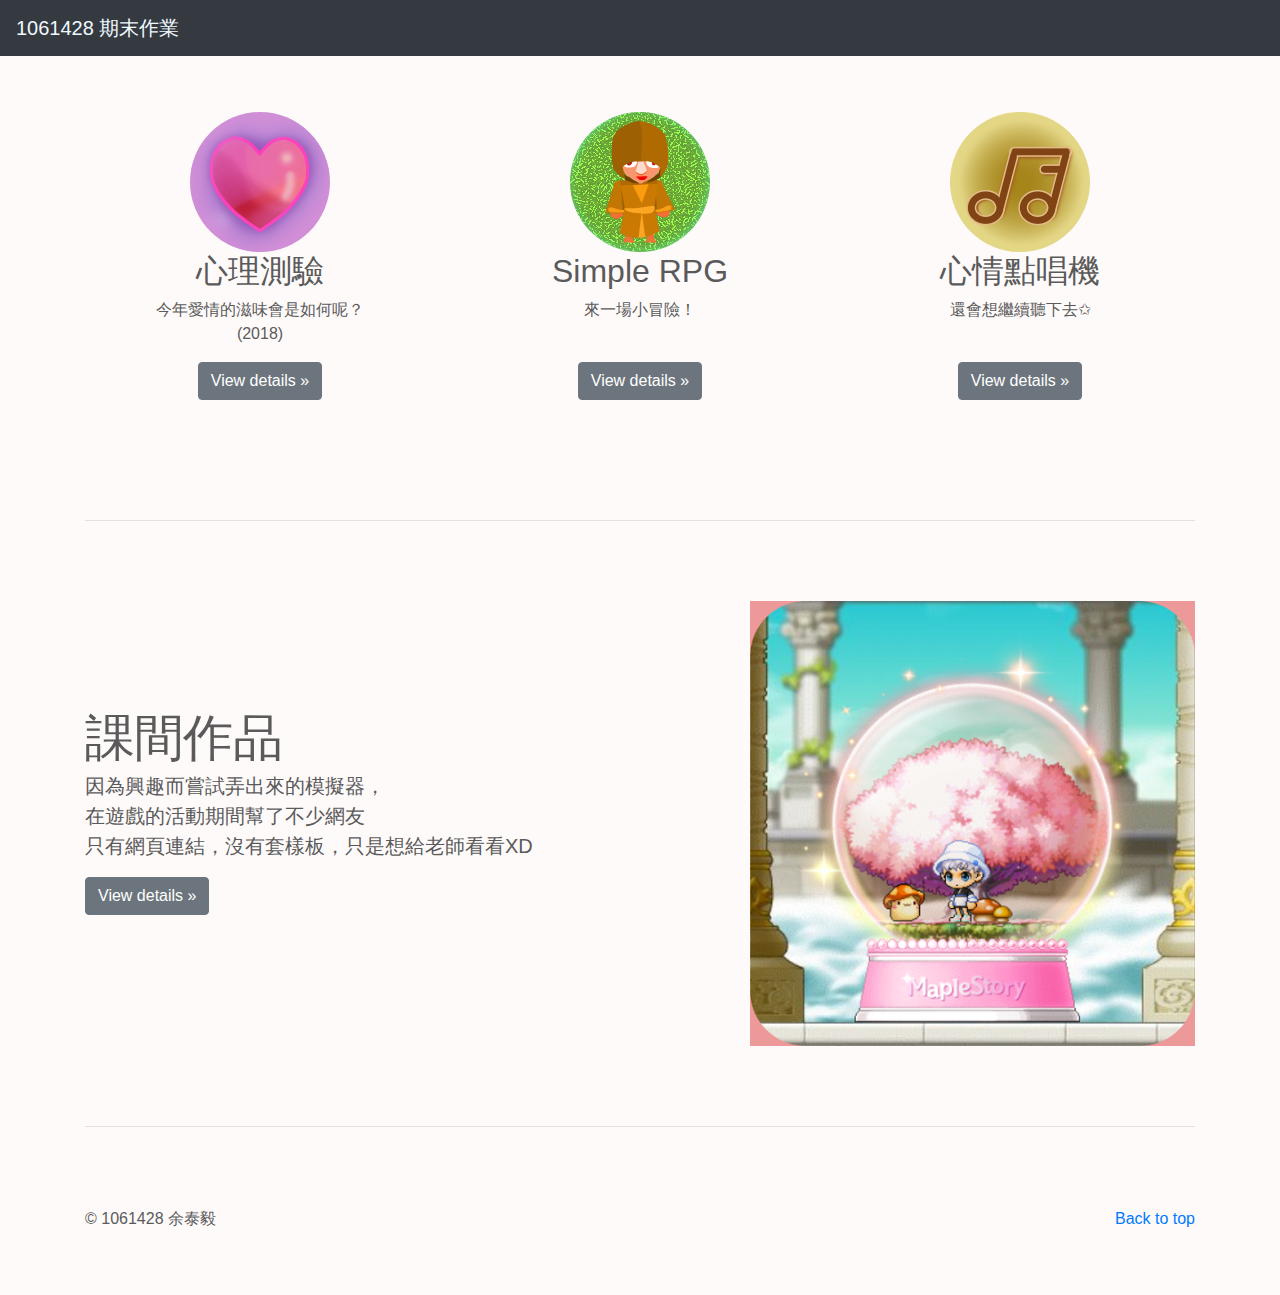
<file: index.html>
<!doctype html>
<html lang="en">
  <head>
    <meta charset="utf-8">
    <meta name="viewport" content="width=device-width, initial-scale=1, shrink-to-fit=no">
    <meta name="description" content="">
    <meta name="author" content="">
    <link rel="icon" href="favicon.ico">

    <title>1061428 Final Proje</title>

    <!-- Bootstrap core CSS -->
    <link href="dist/css/bootstrap.min.css" rel="stylesheet">

    <!-- Custom styles for this template -->
    <link href="carousel.css" rel="stylesheet">
  </head>
  <body style="background-color: snow">
    <header>
      
     <nav class="navbar navbar-expand-md navbar-dark fixed-top bg-dark">
        <a class="navbar-brand" style="color:aliceblue">1061428 期末作業</a>
         <!--<button class="navbar-toggler" type="button" data-toggle="collapse" data-target="#navbarCollapse" aria-controls="navbarCollapse" aria-expanded="false" aria-label="Toggle navigation">
          <span class="navbar-toggler-icon"></span>
        </button>
        <div class="collapse navbar-collapse" id="navbarCollapse">
          <ul class="navbar-nav mr-auto">
            <li class="nav-item active">
              <a class="nav-link" href="#">Home <span class="sr-only">(current)</span></a>
            </li>
            <li class="nav-item">
              <a class="nav-link" href="#">Link</a>
            </li>
            <li class="nav-item">
              <a class="nav-link disabled" href="#">Disabled</a>
            </li>
          </ul>
          <form class="form-inline mt-2 mt-md-0">
            <input class="form-control mr-sm-2" type="text" placeholder="Search" aria-label="Search">
            <button class="btn btn-outline-success my-2 my-sm-0" type="submit">Search</button>
          </form>
        </div>
      </nav>-->
    </header>

    <main role="main">

      <div id="myCarousel" class="carousel slide">
        <!--<ol class="carousel-indicators">
          <li data-target="#myCarousel" data-slide-to="0" class="active"></li>
          <li data-target="#myCarousel" data-slide-to="1"></li>
          <li data-target="#myCarousel" data-slide-to="2"></li>
        </ol>-->
        <!--
        <div class="carousel-inner">
          <div class="carousel-item active">
            <img class="first-slide" src="[data-uri]" alt="First slide">
            <div class="container">
              <div class="carousel-caption text-left">
                <h1>Example headline.</h1>
                <p>Cras justo odio, dapibus ac facilisis in, egestas eget quam. Donec id elit non mi porta gravida at eget metus. Nullam id dolor id nibh ultricies vehicula ut id elit.</p>
                <p><a class="btn btn-lg btn-primary" href="#" role="button">Sign up today</a></p>
              </div>
            </div>
          </div>
          <div class="carousel-item">
            <img class="second-slide" src="[data-uri]" alt="Second slide">
            <div class="container">
              <div class="carousel-caption">
                <h1>Another example headline.</h1>
                <p>Cras justo odio, dapibus ac facilisis in, egestas eget quam. Donec id elit non mi porta gravida at eget metus. Nullam id dolor id nibh ultricies vehicula ut id elit.</p>
                <p><a class="btn btn-lg btn-primary" href="#" role="button">Learn more</a></p>
              </div>
            </div>
          </div>
          <div class="carousel-item">
            <img class="third-slide" src="[data-uri]" alt="Third slide">
            <div class="container">
              <div class="carousel-caption text-right">
                <h1>One more for good measure.</h1>
                <p>Cras justo odio, dapibus ac facilisis in, egestas eget quam. Donec id elit non mi porta gravida at eget metus. Nullam id dolor id nibh ultricies vehicula ut id elit.</p>
                <p><a class="btn btn-lg btn-primary" href="#" role="button">Browse gallery</a></p>
              </div>
            </div>
          </div>
        </div>
        <a class="carousel-control-prev" href="#myCarousel" role="button" data-slide="prev">
          <span class="carousel-control-prev-icon" aria-hidden="true"></span>
          <span class="sr-only">Previous</span>
        </a>
        <a class="carousel-control-next" href="#myCarousel" role="button" data-slide="next">
          <span class="carousel-control-next-icon" aria-hidden="true"></span>
          <span class="sr-only">Next</span>
        </a>-->
      </div>


      <!-- Marketing messaging and featurettes
      ================================================== -->
      <!-- Wrap the rest of the page in another container to center all the content. -->

      <div class="container marketing">

        <!-- Three columns of text below the carousel -->
        <div class="row">
          <div class="col-lg-4">
            <!--<img class="rounded-circle" src="[data-uri]" alt="Generic placeholder image" width="140" height="140">-->
            <img class="rounded-circle" src="img/heart.png"  alt="Generic placeholder image" width="140" height="140">
            <h2>心理測驗</h2>
            <p>今年愛情的滋味會是如何呢？<br>(2018)</p>
            <p><a class="btn btn-secondary" href="mind_quiz/index2.html" role="button">View details &raquo;</a></p>
          </div><!-- /.col-lg-4 -->
          <div class="col-lg-4">
            <!--<img class="rounded-circle" src="[data-uri]" alt="Generic placeholder image" width="140" height="140">-->
            <img class="rounded-circle" src="img/rpg.png"  alt="Generic placeholder image" width="140" height="140">
            <h2>Simple RPG</h2>
            <p>來一場小冒險！<br><br></p>
            <p><a class="btn btn-secondary" href="simple_rpg/index2.html" role="button">View details &raquo;</a></p>
          </div><!-- /.col-lg-4 -->
          <div class="col-lg-4">
            <!--<img class="rounded-circle" src="[data-uri]" alt="Generic placeholder image" width="140" height="140">-->
            <img class="rounded-circle" src="img/music.png"  alt="Generic placeholder image" width="140" height="140">
            <h2>心情點唱機</h2>
            <p>還會想繼續聽下去&#10025;<br><br></p>
            <p><a class="btn btn-secondary" href="youtube_player/index2.html" role="button">View details &raquo;</a></p>
          </div><!-- /.col-lg-4 -->
        </div><!-- /.row -->


        <!-- START THE FEATURETTES -->

        <hr class="featurette-divider">
        <div class="row featurette">
          <div class="col-md-7">
            <h2 class="featurette-heading">課間作品 <!--<span class="text-muted">It'll blow your mind.</span>--></h2>
            <p class="lead">因為興趣而嘗試弄出來的模擬器，<br>在遊戲的活動期間幫了不少網友<br>只有網頁連結，沒有套樣板，只是想給老師看看XD</p>
            <p><a class="btn btn-secondary" href="https://shangliu-63.github.io/Maple-Globe-Simulator/" role="button">View details &raquo;</a></p>
          </div>
          <div class="col-md-5">
            <img class="featurette-image img-fluid mx-auto" src="img/globe.png" alt="Generic placeholder image">
          </div>
        </div>
        <!--
        <hr class="featurette-divider">

        <div class="row featurette">
          <div class="col-md-7 order-md-2">
            <h2 class="featurette-heading">Oh yeah, it's that good. <span class="text-muted">See for yourself.</span></h2>
            <p class="lead">Donec ullamcorper nulla non metus auctor fringilla. Vestibulum id ligula porta felis euismod semper. Praesent commodo cursus magna, vel scelerisque nisl consectetur. Fusce dapibus, tellus ac cursus commodo.</p>
          </div>
          <div class="col-md-5 order-md-1">
            <img class="featurette-image img-fluid mx-auto" data-src="holder.js/500x500/auto" alt="Generic placeholder image">
          </div>
        </div>

        <hr class="featurette-divider">

        <div class="row featurette">
          <div class="col-md-7">
            <h2 class="featurette-heading">And lastly, this one. <span class="text-muted">Checkmate.</span></h2>
            <p class="lead">Donec ullamcorper nulla non metus auctor fringilla. Vestibulum id ligula porta felis euismod semper. Praesent commodo cursus magna, vel scelerisque nisl consectetur. Fusce dapibus, tellus ac cursus commodo.</p>
          </div>
          <div class="col-md-5">
            <img class="featurette-image img-fluid mx-auto" data-src="holder.js/500x500/auto" alt="Generic placeholder image">
          </div>
        </div>
        -->
        <hr class="featurette-divider">

        <!-- /END THE FEATURETTES -->

      </div><!-- /.container -->


      <!-- FOOTER -->
      <footer class="container">
        <p class="float-right"><a href="#">Back to top</a></p>
        <p>&copy; 1061428 余泰毅 <!--&middot; <a href="#">Privacy</a> &middot; <a href="#">Terms</a>--></p>
      </footer>
    </main>

    <!-- Bootstrap core JavaScript
    ================================================== -->
    <!-- Placed at the end of the document so the pages load faster -->
    <script src="https://code.jquery.com/jquery-3.3.1.slim.min.js" integrity="sha384-q8i/X+965DzO0rT7abK41JStQIAqVgRVzpbzo5smXKp4YfRvH+8abtTE1Pi6jizo" crossorigin="anonymous"></script>
    <script>window.jQuery || document.write('<script src="assets/js/vendor/jquery-slim.min.js"><\/script>')</script>
    <script src="assets/js/vendor/popper.min.js"></script>
    <script src="dist/js/bootstrap.min.js"></script>
    <!-- Just to make our placeholder images work. Don't actually copy the next line! -->
    <script src="assets/js/vendor/holder.min.js"></script>
  </body>
</html>
</file>
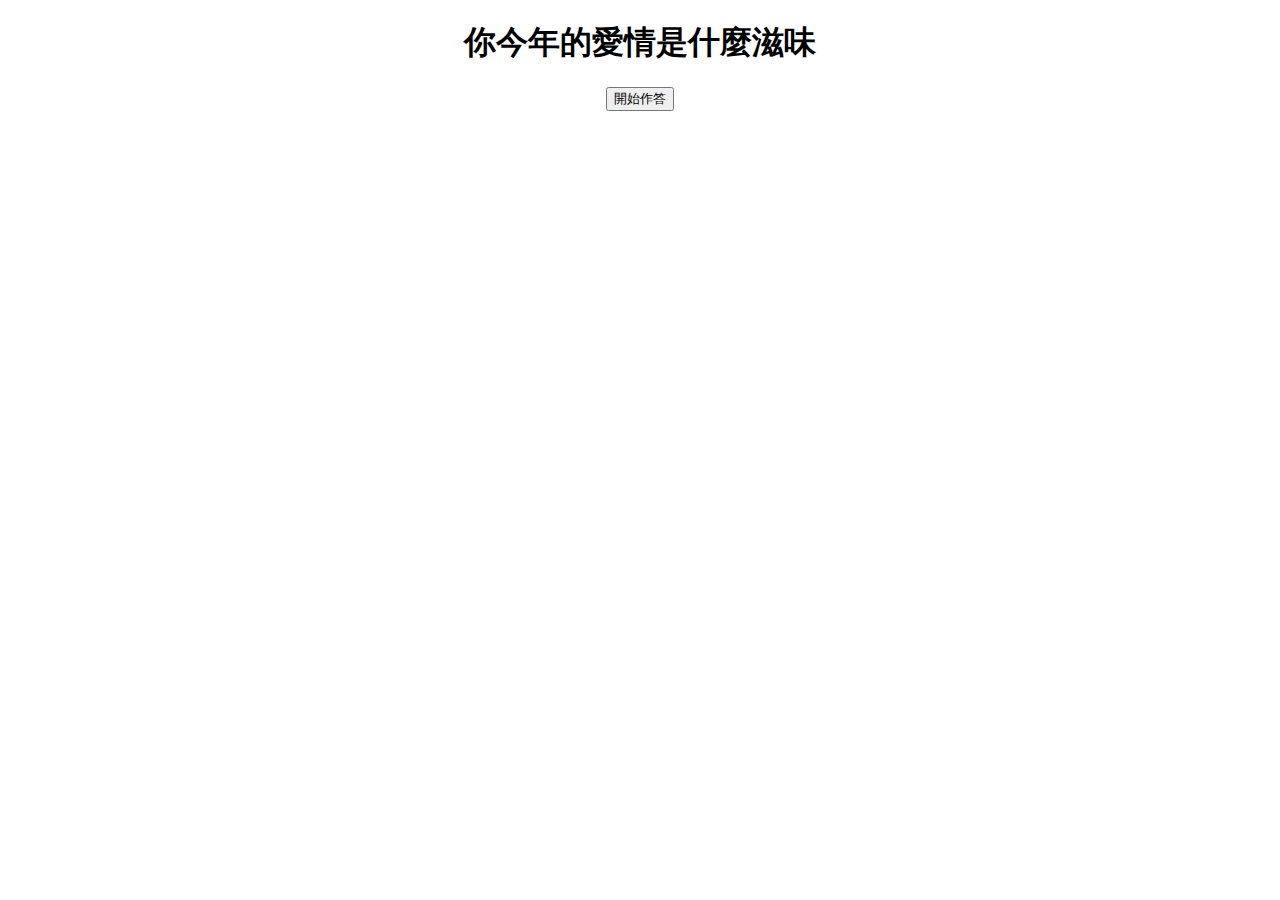
<file: mind_quiz/index.html>
<!DOCTYPE html>
<html>
    <head>
        <meta charset="utf-8">
        <title>Mind Quiz</title>
        <link rel="stylesheet" href="style.css">
    </head>
    <body>
        <h1>你今年的愛情是什麼滋味</h1>
        <div>
            <h2 id = "question"></h2>
            <div id = "options"></div>
        </div>
        <input id="startButton" type="button" value="開始作答">
        <script src="https://code.jquery.com/jquery-3.6.0.min.js"></script>
        <script src="data.js"></script>
        <script src="main.js"></script>
    </body>
</html>
</file>
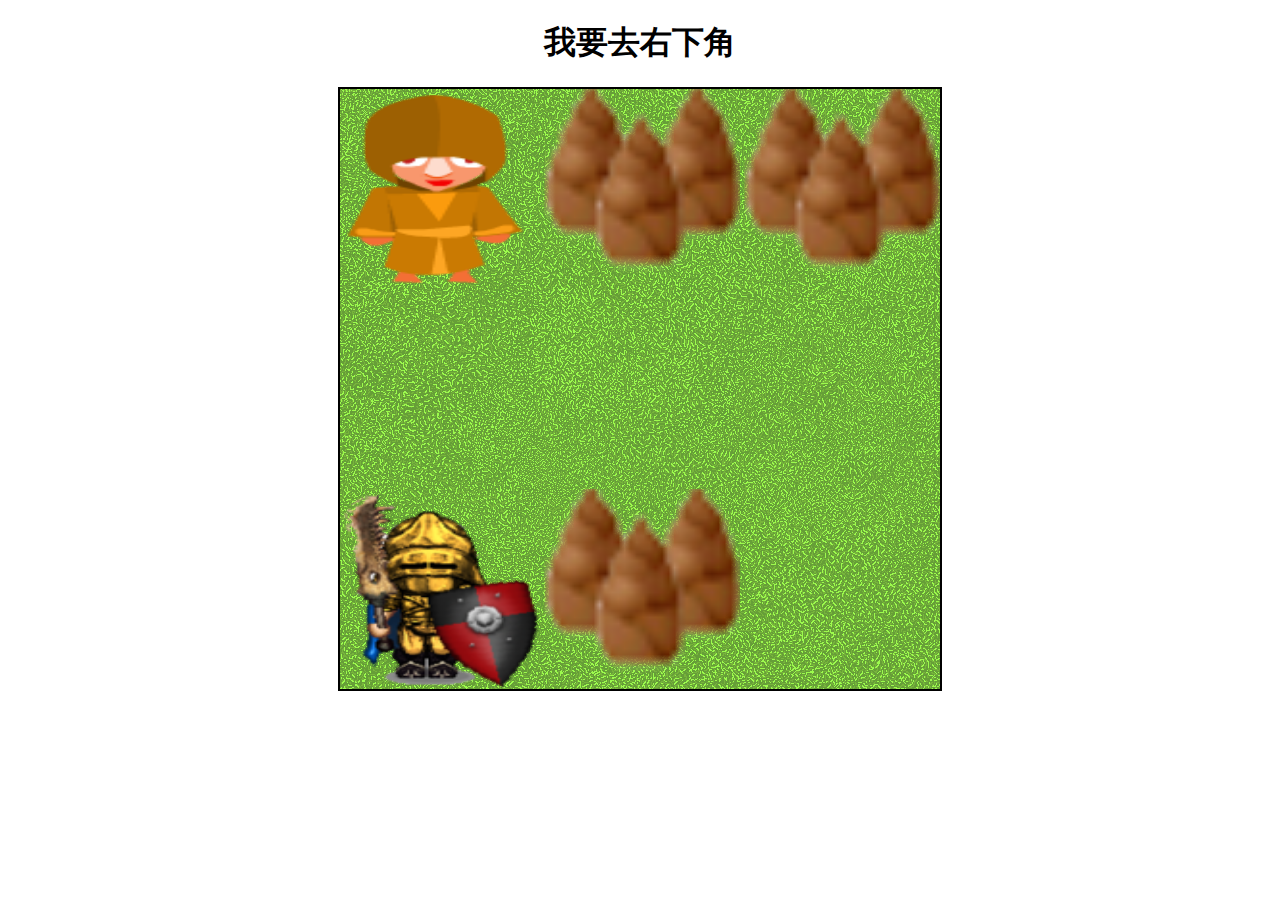
<file: simple_rpg/index.html>
<!DOCTYPE html>
<html>
    <head>
        <meta charset="utf-8">
        <title>Simple RPG</title>
        <link rel="stylesheet" href="style.css">
    </head>
    <body>
        <h1>我要去右下角</h1>
        <div>
            <canvas id="myCanvas" width="600" height="600"></canvas>
            <p id="talkBox"></p>
        </div>
        <script src="https://code.jquery.com/jquery-3.6.0.min.js"></script>
        <script src="main.js"></script>
    </body>
</html>
</file>
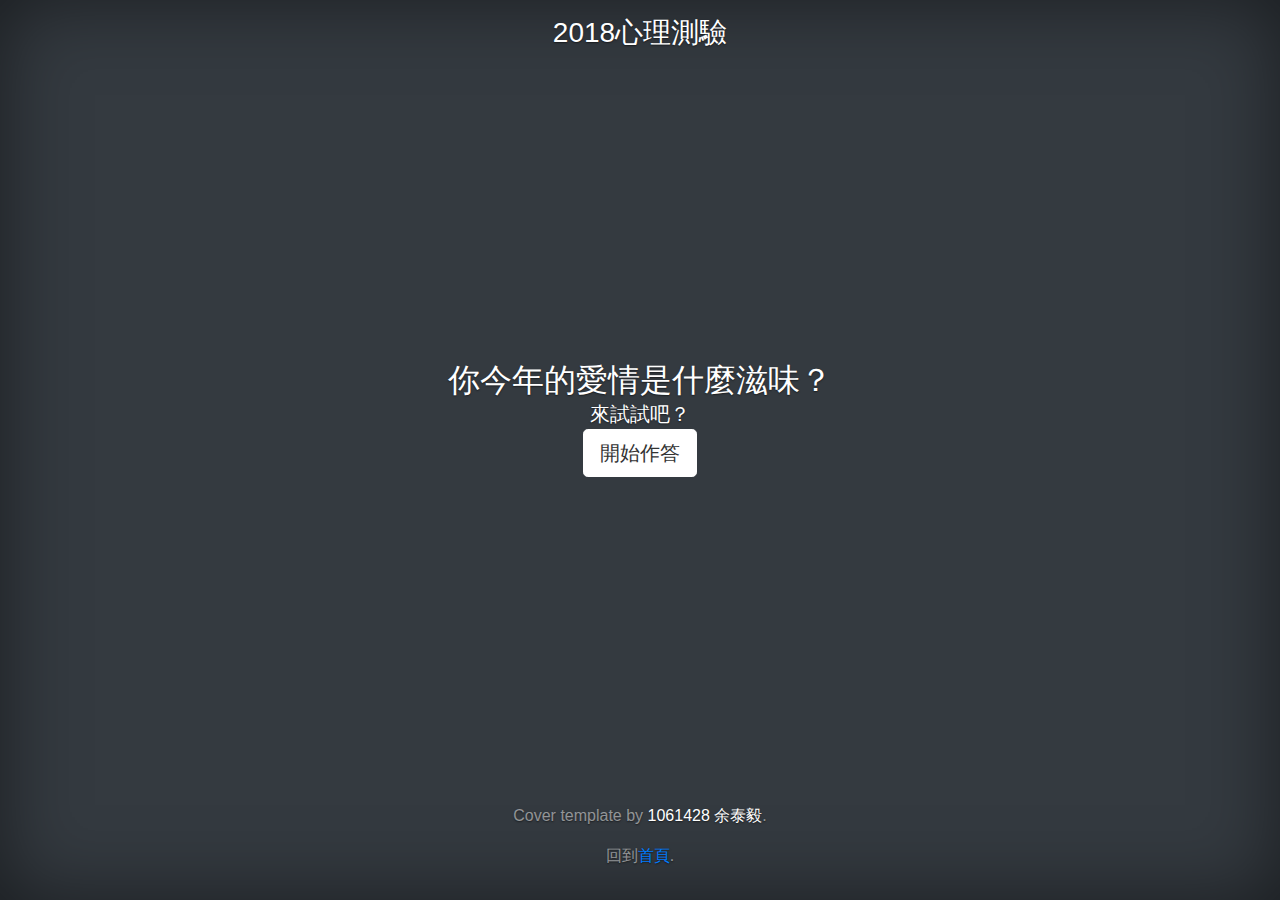
<file: mind_quiz/index2.html>
<!doctype html>
<html lang="en" class="h-100">
  <head>
    <meta charset="utf-8">
    <meta name="viewport" content="width=device-width, initial-scale=1">
    <meta name="description" content="">
    <meta name="author" content="Mark Otto, Jacob Thornton, and Bootstrap contributors">
    <meta name="generator" content="Hugo 0.83.1">
    <title>Mind Quiz</title>
    <link rel="canonical" href="https://getbootstrap.com/docs/5.0/examples/cover/">
    <!-- Bootstrap core CSS -->
    <link href="../dist/css/bootstrap.min.css" rel="stylesheet">
    <style>
      .bd-placeholder-img {
        font-size: 1.125rem;
        text-anchor: middle;
        -webkit-user-select: none;
        -moz-user-select: none;
        user-select: none;
      }

      @media (min-width: 768px) {
        .bd-placeholder-img-lg {
          font-size: 3.5rem;
        }
      }
    </style>
    <!-- Custom styles for this template -->
    <link href="cover.css" rel="stylesheet">
  </head>
  <body class="d-flex h-100 text-center text-white bg-dark">
    <div class="cover-container d-flex w-100 h-100 p-3 mx-auto flex-column">
      <header class="mb-auto">
        <div>
          <h3 class="float-md-start mb-0">2018心理測驗</h3>
          <!--<nav class="nav nav-masthead justify-content-center float-md-end">
            <a class="nav-link active" aria-current="page" href="#">Home</a>
            <a class="nav-link" href="#">Features</a>
            <a class="nav-link" href="#">Contact</a>
          </nav>-->
        </div>
      </header>

      <main class="px-3">
        <!--<h1>你今年的愛情是什麼滋味</h1>
        <p class="lead">來試試吧？</p>-->
        <div>
          <h2 id = "question" style="margin: auto -5%;">你今年的愛情是什麼滋味？</h2>
          <div id = "options" class="lead">來試試吧？</div>
        </div>
        <p class="lead">
          <!--<a id="startButton" href="#" value="開始作答" class="btn btn-lg btn-secondary fw-bold border-white bg-white" ></a>-->
          <input id="startButton" type="button" value="開始作答" class="btn btn-lg btn-secondary fw-bold border-white bg-white">
        </p>
      </main>

      <footer class="mt-auto text-white-50">
        <p>Cover template by <a class="text-white">1061428 余泰毅</a>. </p>
        <p>回到<a href="../index.html">首頁</a>.</p>

      </footer>

      <script src="https://code.jquery.com/jquery-3.6.0.min.js"></script>
      <script src="data.js"></script>
      <script src="main.js"></script>
  </body>
</html>
</file>
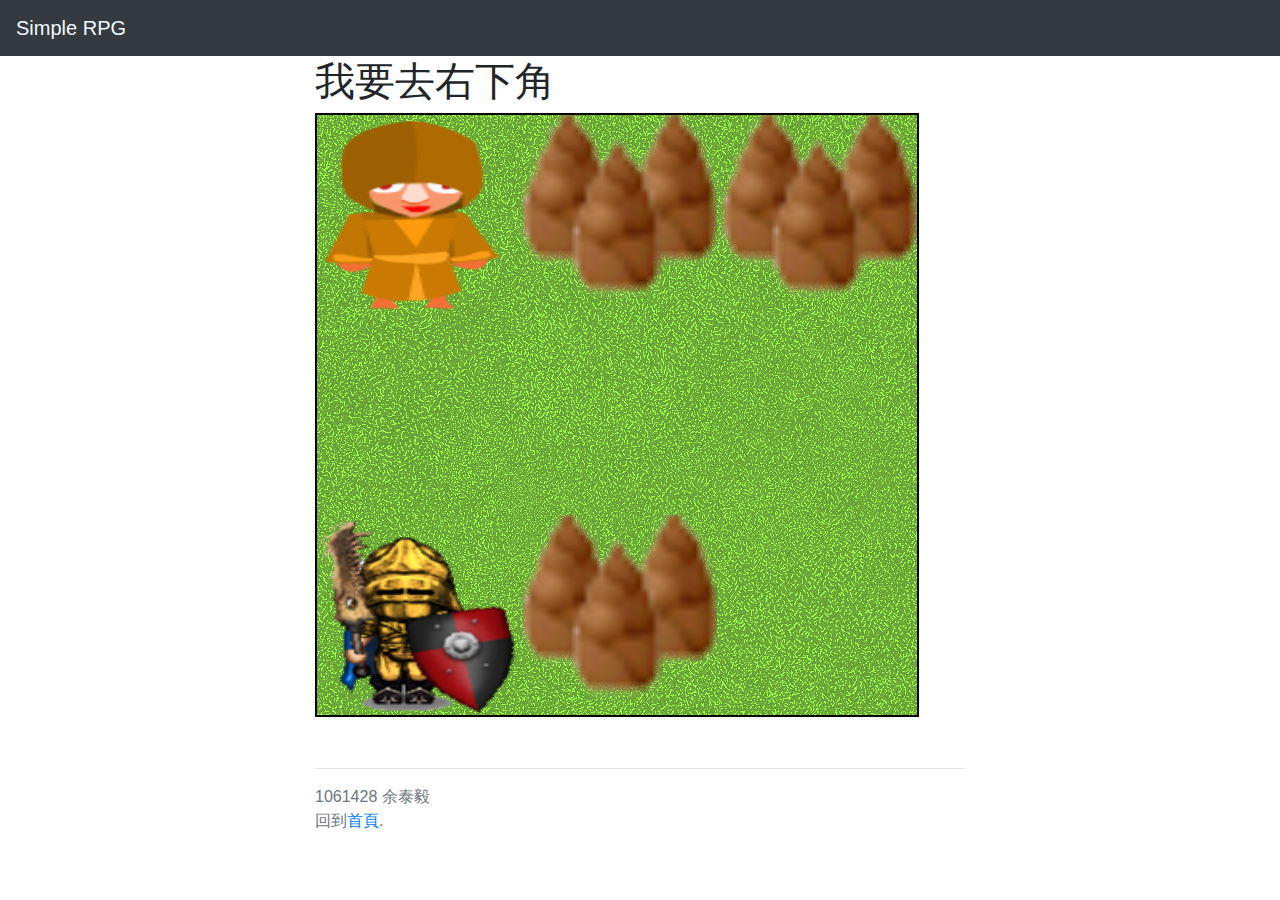
<file: simple_rpg/index2.html>
<!doctype html>
<html lang="en" class="h-100">
  <head>
    <meta charset="utf-8">
    <meta name="viewport" content="width=device-width, initial-scale=1">
    <meta name="description" content="">
    <meta name="author" content="Mark Otto, Jacob Thornton, and Bootstrap contributors">
    <meta name="generator" content="Hugo 0.83.1">
    <title>Simple RPG</title>

    <link rel="canonical" href="https://getbootstrap.com/docs/5.0/examples/sticky-footer/">
    <link rel="stylesheet" href="style.css">
    

    <!-- Bootstrap core CSS -->
<link href="../dist/css/bootstrap.min.css" rel="stylesheet">

    <style>
      .bd-placeholder-img {
        font-size: 1.125rem;
        text-anchor: middle;
        -webkit-user-select: none;
        -moz-user-select: none;
        user-select: none;
      }

      @media (min-width: 768px) {
        .bd-placeholder-img-lg {
          font-size: 3.5rem;
        }
      }
    </style>

    
    <!-- Custom styles for this template -->
    <link href="sticky-footer.css" rel="stylesheet">
  </head>
  <body class="d-flex flex-column h-100">
    
<!-- Begin page content -->
  <div class="container py-4">
    <header class="pb-3 mb-4 border-bottom">
      <nav class="navbar navbar-expand-md navbar-dark fixed-top bg-dark">
        <a class="navbar-brand" style="color:aliceblue">Simple RPG</a>
    </header>
   </div> 

<main class="flex-shrink-0" style="margin-top: -80px;">
  <div class="container">
    <h1 class="mt-5">我要去右下角</h1>
    <div>
      <canvas id="myCanvas" width="600" height="600"></canvas>
      <p id="talkBox"></p>
    </div>
    <script src="https://code.jquery.com/jquery-3.6.0.min.js"></script>
    <script src="main.js"></script>

    <!--<p class="lead">Pin a footer to the bottom of the viewport in desktop browsers with this custom HTML and CSS.</p>-->
    <footer class="pt-3 mt-4 text-muted border-top">
      1061428 余泰毅
      <p> 回到<a href="../index.html">首頁</a>.</p>
    </footer>
</div>
</main>
<!--
<footer class="footer mt-auto py-3 bg-light">
  <div class="container">
    <span class="text-muted">Place sticky footer content here.</span>
  </div>
</footer>-->


    
  </body>
</html>
</file>
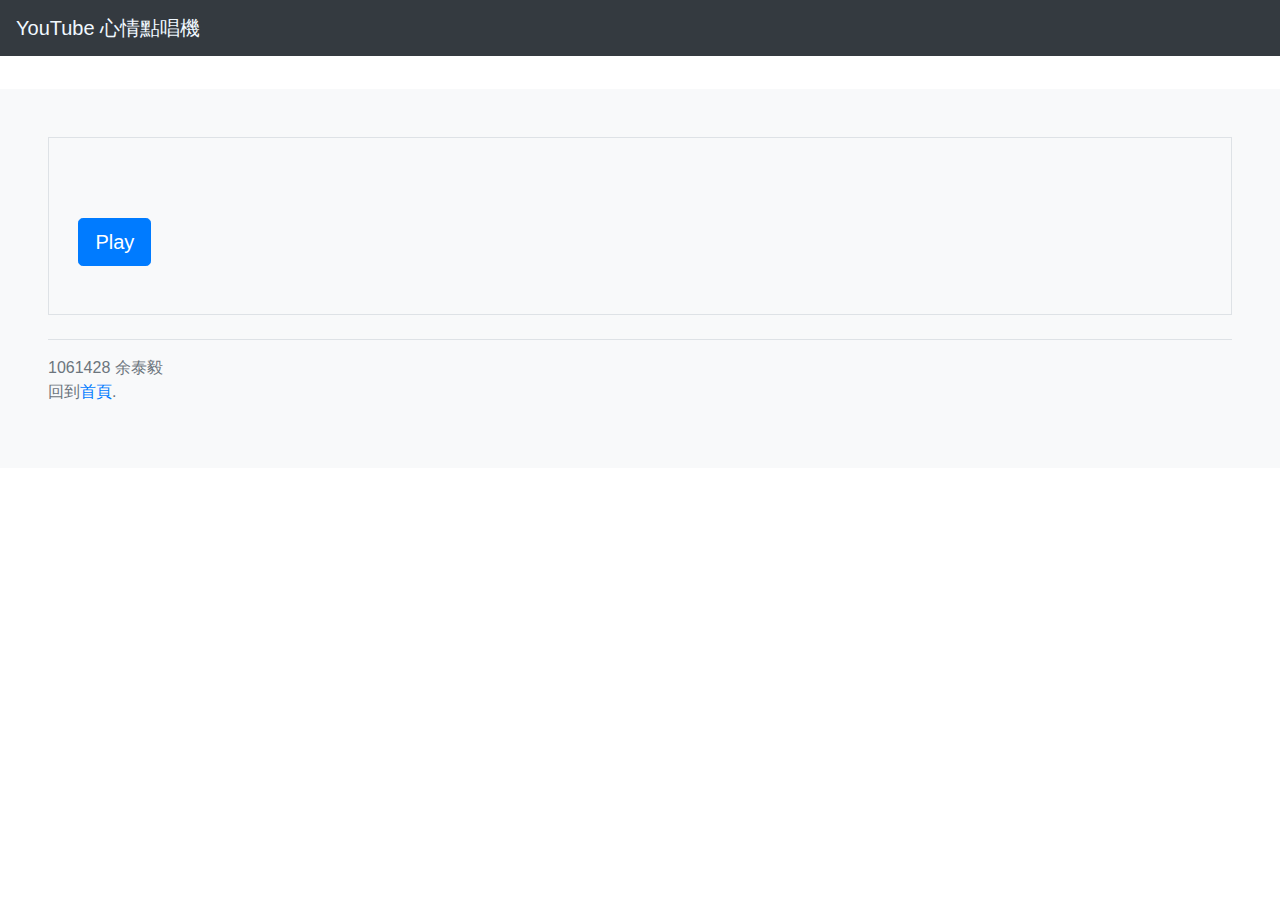
<file: youtube_player/index2.html>
<!doctype html>
<html lang="en">
  <head>
    <meta charset="utf-8">
    <meta name="viewport" content="width=device-width, initial-scale=1">
    <meta name="description" content="">
    <meta name="author" content="Mark Otto, Jacob Thornton, and Bootstrap contributors">
    <meta name="generator" content="Hugo 0.83.1">
    <title>YouTube 心情點唱機</title>

    <link rel="canonical" href="https://getbootstrap.com/docs/5.0/examples/jumbotron/">

    

    <!-- Bootstrap core CSS -->
<link href="../dist/css/bootstrap.min.css" rel="stylesheet">

    <style>
      .bd-placeholder-img {
        font-size: 1.125rem;
        text-anchor: middle;
        -webkit-user-select: none;
        -moz-user-select: none;
        user-select: none;
      }

      @media (min-width: 768px) {
        .bd-placeholder-img-lg {
          font-size: 3.5rem;
        }
      }
    </style>

    
  </head>
  <body>
    
    <main>
      <div class="container py-4">
        <header class="pb-3 mb-4 border-bottom">
          <!--<a  class="d-flex align-items-center text-dark text-decoration-none">
            <svg xmlns="http://www.w3.org/2000/svg" width="40" height="32" class="me-2" viewBox="0 0 118 94" role="img"><title>Bootstrap</title><path fill-rule="evenodd" clip-rule="evenodd" d="M24.509 0c-6.733 0-11.715 5.893-11.492 12.284.214 6.14-.064 14.092-2.066 20.577C8.943 39.365 5.547 43.485 0 44.014v5.972c5.547.529 8.943 4.649 10.951 11.153 2.002 6.485 2.28 14.437 2.066 20.577C12.794 88.106 17.776 94 24.51 94H93.5c6.733 0 11.714-5.893 11.491-12.284-.214-6.14.064-14.092 2.066-20.577 2.009-6.504 5.396-10.624 10.943-11.153v-5.972c-5.547-.529-8.934-4.649-10.943-11.153-2.002-6.484-2.28-14.437-2.066-20.577C105.214 5.894 100.233 0 93.5 0H24.508zM80 57.863C80 66.663 73.436 72 62.543 72H44a2 2 0 01-2-2V24a2 2 0 012-2h18.437c9.083 0 15.044 4.92 15.044 12.474 0 5.302-4.01 10.049-9.119 10.88v.277C75.317 46.394 80 51.21 80 57.863zM60.521 28.34H49.948v14.934h8.905c6.884 0 10.68-2.772 10.68-7.727 0-4.643-3.264-7.207-9.012-7.207zM49.948 49.2v16.458H60.91c7.167 0 10.964-2.876 10.964-8.281 0-5.406-3.903-8.178-11.425-8.178H49.948z" fill="currentColor"></path></svg>
            <span class="fs-4">YouTube 心情點唱機</span>
          </a>-->
          <nav class="navbar navbar-expand-md navbar-dark fixed-top bg-dark">
            <a class="navbar-brand" style="color:aliceblue">YouTube 心情點唱機</a>
        </header>
        <!--<header>
          <nav class="navbar navbar-expand-md navbar-dark fixed-top bg-dark">
              <a class="navbar-brand" style="color:aliceblue">1061428 期末作業</a>
      </header>-->
       </div> 
       <div class="p-5 mb-4 bg-light rounded-3">
          <div class="container-fluid py-5 border" >
            <h2></h2><!--播放歌曲名稱放這裡-->
            <div id="player"  class="container"></div><!-- YouTube Video Player -->
            <br>
            <input id="playButton" class="btn btn-primary btn-lg" type="button" value="Play" style="margin-left: 1.25%;">
          </div>
        <footer class="pt-3 mt-4 text-muted border-top">
          1061428 余泰毅
          <p>回到<a href="../index.html">首頁</a>.</p>
        </footer>
      </div>
    </main>

    <script src="https://code.jquery.com/jquery-3.6.0.min.js"></script>
    <script src="https://www.youtube.com/iframe_api"></script>
    <script src="playlist.js"></script>
    <script src="main.js"></script>
    
  </body>
</html>
</file>
<file: carousel.css>
/* GLOBAL STYLES
-------------------------------------------------- */
/* Padding below the footer and lighter body text */

body {
  padding-top: 3rem;
  padding-bottom: 3rem;
  color: #5a5a5a;
}


/* CUSTOMIZE THE CAROUSEL
-------------------------------------------------- */

/* Carousel base class */
.carousel {
  margin-bottom: 4rem;
}
/* Since positioning the image, we need to help out the caption */
.carousel-caption {
  bottom: 3rem;
  z-index: 10;
}

/* Declare heights because of positioning of img element */
.carousel-item {
  height: 32rem;
  background-color: #777;
}
.carousel-item > img {
  position: absolute;
  top: 0;
  left: 0;
  min-width: 100%;
  height: 32rem;
}


/* MARKETING CONTENT
-------------------------------------------------- */

/* Center align the text within the three columns below the carousel */
.marketing .col-lg-4 {
  margin-bottom: 1.5rem;
  text-align: center;
}
.marketing h2 {
  font-weight: 400;
}
.marketing .col-lg-4 p {
  margin-right: .75rem;
  margin-left: .75rem;
}


/* Featurettes
------------------------- */

.featurette-divider {
  margin: 5rem 0; /* Space out the Bootstrap <hr> more */
}

/* Thin out the marketing headings */
.featurette-heading {
  font-weight: 300;
  line-height: 1;
  letter-spacing: -.05rem;
}


/* RESPONSIVE CSS
-------------------------------------------------- */

@media (min-width: 40em) {
  /* Bump up size of carousel content */
  .carousel-caption p {
    margin-bottom: 1.25rem;
    font-size: 1.25rem;
    line-height: 1.4;
  }

  .featurette-heading {
    font-size: 50px;
  }
}

@media (min-width: 62em) {
  .featurette-heading {
    margin-top: 7rem;
  }
}
</file>
<file: mind_quiz/style.css>
body{
    text-align: center;
}
</file>
<file: simple_rpg/style.css>
body{
    text-align: center;
}

canvas{
    border: 2px solid black;
    background-image: url(images/grasses68.gif);
}

#talkBox{
    height: 20px;
    color: brown;
    font-size: 26px;
    font-weight: bold;
}
</file>
<file: mind_quiz/cover.css>
/*
 * Globals
 */


/* Custom default button */
.btn-secondary,
.btn-secondary:hover,
.btn-secondary:focus {
  color: #333;
  text-shadow: none; /* Prevent inheritance from `body` */
}


/*
 * Base structure
 */

body {
  text-shadow: 0 .05rem .1rem rgba(0, 0, 0, .5);
  box-shadow: inset 0 0 5rem rgba(0, 0, 0, .5);
}

.cover-container {
  max-width: 42em;
}


/*
 * Header
 */

.nav-masthead .nav-link {
  padding: .25rem 0;
  font-weight: 700;
  color: rgba(255, 255, 255, .5);
  background-color: transparent;
  border-bottom: .25rem solid transparent;
}

.nav-masthead .nav-link:hover,
.nav-masthead .nav-link:focus {
  border-bottom-color: rgba(255, 255, 255, .25);
}

.nav-masthead .nav-link + .nav-link {
  margin-left: 1rem;
}

.nav-masthead .active {
  color: #fff;
  border-bottom-color: #fff;
}
</file>
<file: simple_rpg/sticky-footer.css>
/* Custom page CSS
-------------------------------------------------- */
/* Not required for template or sticky footer method. */

.container {
  width: auto;
  max-width: 680px;
  padding: 0 15px;
}
</file>
